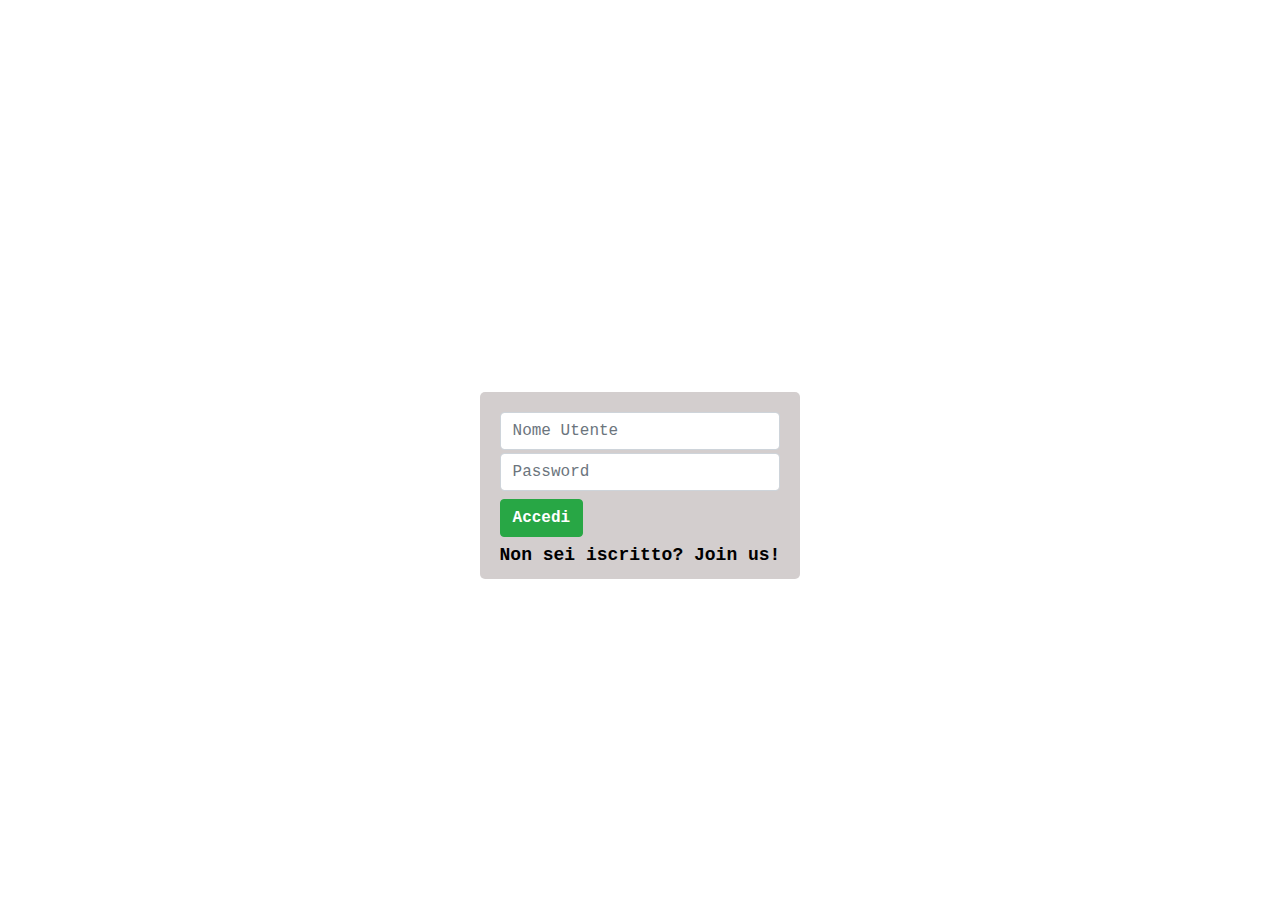
<file: login_signup/index.html>
<!DOCTYPE html>
<html lang="en">
<head>
    <meta charset="UTF-8">
    <meta name="viewport" content="width=device-width, initial-scale=1.0">
    <title>Login</title>
    <link rel="stylesheet" href="https://cdnjs.cloudflare.com/ajax/libs/twitter-bootstrap/4.5.0/css/bootstrap.min.css" />
    <link rel="stylesheet" href="css/incommon.css" />
    <script src="js/index.js" defer></script>
    <script src="js/incommon.js" defer></script>
</head>
<body>
    <div id=nome>
        FrameLife 2.0
    </div>
    
    <main>
        <form name='login' method='post' action="home.html" >
            <input type='text' name='nome_utente' class="form-control" placeholder="Nome Utente">
        
            <input type='password' name='password' class="form-control" placeholder="Password">
            <div id="credenziali" class='errore nascosto'>
                Credenziali non valide
            </div>
            <button type='submit' class="btn btn-success">
                Accedi
            </button>
            
            <div id="signup">
                <a href="signup.html">Non sei iscritto? Join us!</a>
            </div>
        </form>
    </main>
</body>
</html>
</file>
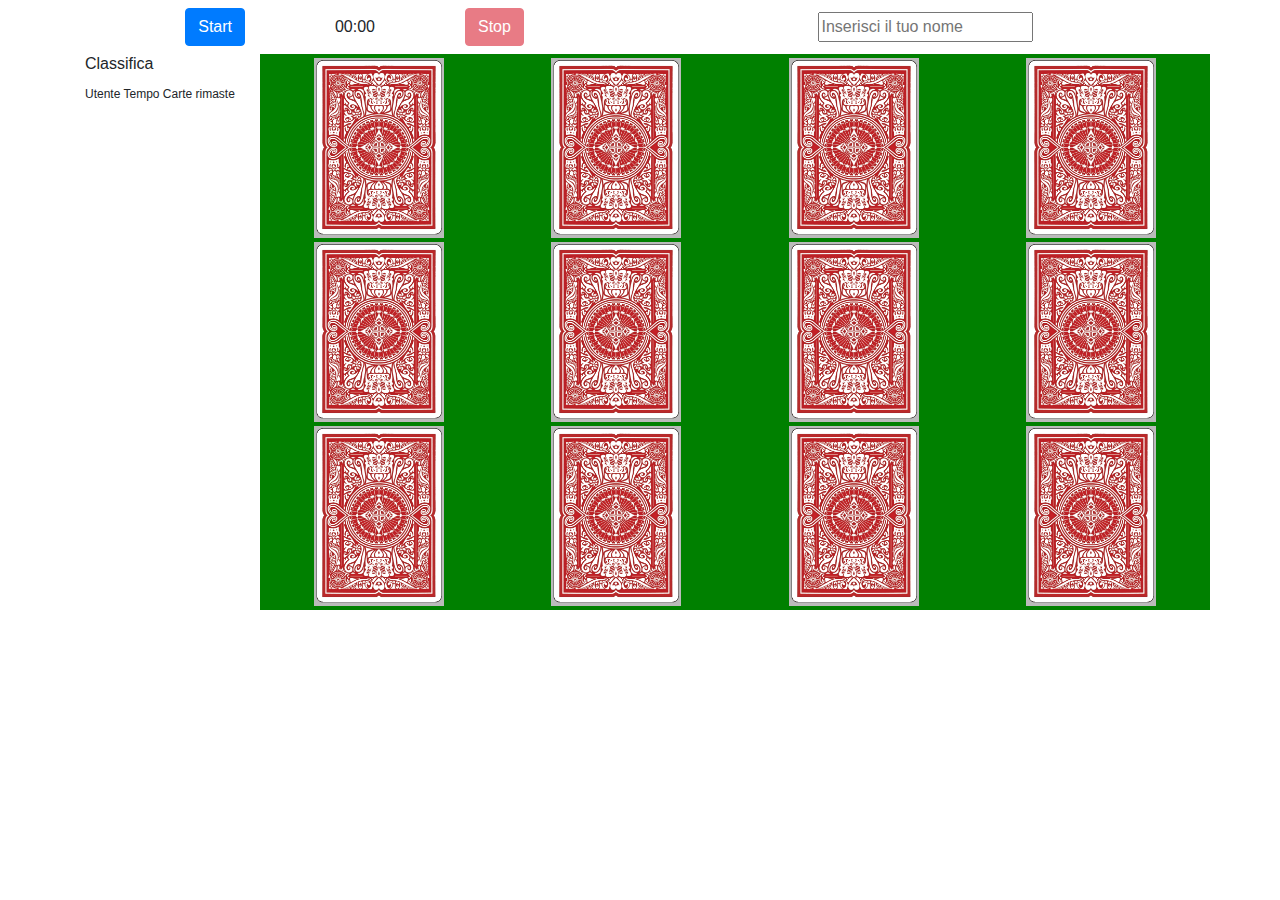
<file: memory/index.html>
<!DOCTYPE html>
<html lang="en">

<head>
    <meta charset="UTF-8" />
    <meta name="viewport" content="width=device-width, initial-scale=1.0" />
    <title>Esercizio 6: Memory game</title>
    <link rel="stylesheet" href="https://cdnjs.cloudflare.com/ajax/libs/twitter-bootstrap/4.5.0/css/bootstrap.min.css" />
    <link rel="stylesheet" href="style.css" />

    <title>Document</title>
</head>

<body>
    <div class="container pt-2">
        <!-- Sezione header -->
        <div class="row">
            <div class="col-2 text-right">
                <button class="btn btn-primary" id="startTimerButton" onclick="startGameTimer()">Start</button>
            </div>
            <div class="col-2 d-flex justify-content-center align-items-center">
                <span class="gameTimer" id="gameTimer">
                    00:00
                </span>
            </div>
            <div class="col-2">
                <button class="btn btn-danger" id="stopTimerButton" onclick="stopGameTimer()">Stop</button>

            </div>
            <div class="col-6 d-flex justify-content-center align-items-center">
                <input type="text" id="nameInput" placeholder="Inserisci il tuo nome" />

            </div>
        </div>

        <div class="row mt-2 mb-2 d-flex justify-content-center">
            <!--sezione classifica-->
            <div class="col-2" id="classifica_superiore">
                <h6>Classifica</h6>
                <span id="dicitura">Utente Tempo Carte rimaste</span>
                <ol id="classifica_sopra">
                    <!--classifica degli utenti-->
                </ol>
            </div>
            <!-- Sezione carte -->
            <div class="col-10" id="sezione_carte">
                <div class="row my-1 riga">
                    <div class="col-3">
                        <div class="flip-card">
                            <div class="flip-card-inner">
                                <div class="flip-card-front">
                                    <img src="assets/cardback.png" alt="cardback" />
                                </div>
                                <div class="flip-card-back">
                                    <h1 class="numeroCarta">1</h1>
                                </div>
                            </div>
                        </div>
                    </div>
                    <div class="col-3">
                        <div class="flip-card">
                            <div class="flip-card-inner">
                                <div class="flip-card-front">
                                    <img src="assets/cardback.png" alt="cardback" />
                                </div>
                                <div class="flip-card-back">
                                    <h1 class="numeroCarta">3</h1>
                                </div>
                            </div>
                        </div>
                    </div>
                    <div class="col-3">
                        <div class="flip-card">
                            <div class="flip-card-inner">
                                <div class="flip-card-front">
                                    <img src="assets/cardback.png" alt="cardback" />
                                </div>
                                <div class="flip-card-back">
                                    <h1 class="numeroCarta">6</h1>
                                </div>
                            </div>
                        </div>
                    </div>
                    <div class="col-3">
                        <div class="flip-card">
                            <div class="flip-card-inner">
                                <div class="flip-card-front">
                                    <img src="assets/cardback.png" alt="cardback" />
                                </div>
                                <div class="flip-card-back">
                                    <h1 class="numeroCarta">4</h1>
                                </div>
                            </div>
                        </div>
                    </div>
                </div>

                <div class="row mb-1 riga">
                    <div class="col-3">
                        <div class="flip-card">
                            <div class="flip-card-inner">
                                <div class="flip-card-front">
                                    <img src="assets/cardback.png" alt="cardback" />
                                </div>
                                <div class="flip-card-back">
                                    <h1 class="numeroCarta">2</h1>
                                </div>
                            </div>
                        </div>
                    </div>
                    <div class="col-3">
                        <div class="flip-card">
                            <div class="flip-card-inner">
                                <div class="flip-card-front">
                                    <img src="assets/cardback.png" alt="cardback" />
                                </div>
                                <div class="flip-card-back">
                                    <h1 class="numeroCarta">3</h1>
                                </div>
                            </div>
                        </div>
                    </div>
                    <div class="col-3">
                        <div class="flip-card">
                            <div class="flip-card-inner">
                                <div class="flip-card-front">
                                    <img src="assets/cardback.png" alt="cardback" />
                                </div>
                                <div class="flip-card-back">
                                    <h1 class="numeroCarta">1</h1>
                                </div>
                            </div>
                        </div>
                    </div>
                    <div class="col-3">
                        <div class="flip-card">
                            <div class="flip-card-inner">
                                <div class="flip-card-front">
                                    <img src="assets/cardback.png" alt="cardback" />
                                </div>
                                <div class="flip-card-back">
                                    <h1 class="numeroCarta">5</h1>
                                </div>
                            </div>
                        </div>
                    </div>
                </div>
                <div class="row mb-1 riga">
                    <div class="col-3">
                        <div class="flip-card">
                            <div class="flip-card-inner">
                                <div class="flip-card-front">
                                    <img src="assets/cardback.png" alt="cardback" />
                                </div>
                                <div class="flip-card-back">
                                    <h1 class="numeroCarta">5</h1>
                                </div>
                            </div>
                        </div>
                    </div>
                    <div class="col-3">
                        <div class="flip-card">
                            <div class="flip-card-inner">
                                <div class="flip-card-front">
                                    <img src="assets/cardback.png" alt="cardback" />
                                </div>
                                <div class="flip-card-back">
                                    <h1 class="numeroCarta">3</h1>
                                </div>
                            </div>
                        </div>
                    </div>
                    <div class="col-3">
                        <div class="flip-card">
                            <div class="flip-card-inner">
                                <div class="flip-card-front">
                                    <img src="assets/cardback.png" alt="cardback" />
                                </div>
                                <div class="flip-card-back">
                                    <h1 class="numeroCarta">4</h1>
                                </div>
                            </div>
                        </div>
                    </div>
                    <div class="col-3">
                        <div class="flip-card">
                            <div class="flip-card-inner">
                                <div class="flip-card-front">
                                    <img src="assets/cardback.png" alt="cardback" />
                                </div>
                                <div class="flip-card-back">
                                    <h1 class="numeroCarta">6</h1>
                                </div>
                            </div>
                        </div>
                    </div>
                </div>
            </div>
        </div>
        <div class="row mb-2">
            <div class="col pl-4" id="classifica_inferiore">
                <h6>Classifica</h6>
                <span id="dicitura">Utente Tempo Carte rimaste</span>
                <ol id="classifica_sotto">
                    <!--classifica degli utenti-->
                </ol>
            </div>
        </div>
        
        <script src="card.js"></script>
        <script src="timer.js"></script>
        <script src="salvataggio.js"></script>
</body>

</html>
</file>
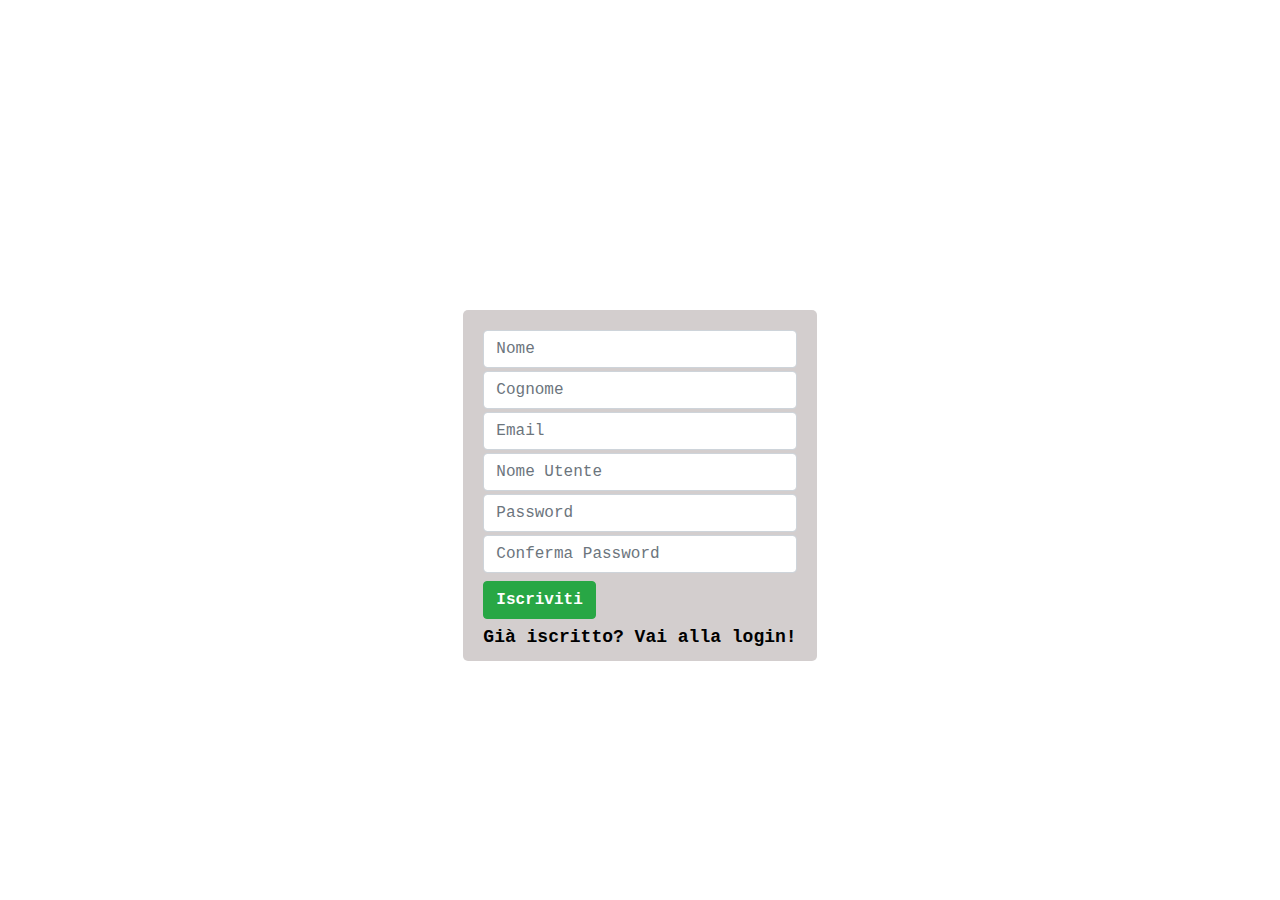
<file: login_signup/signup.html>
<!DOCTYPE html>
<html lang="en">
<head>
    <meta charset="UTF-8">
    <meta name="viewport" content="width=device-width, initial-scale=1.0">
    <title>Singup</title>
    <link rel="stylesheet" href="https://cdnjs.cloudflare.com/ajax/libs/twitter-bootstrap/4.5.0/css/bootstrap.min.css" />
    <link rel="stylesheet" href="css/incommon.css" />
    <script src="js/signup.js" defer></script>
    <script src="js/incommon.js" defer></script>
</head>
<body>
    <div id=nome>
        FrameLife 2.0
    </div>
    <main>
        <form name='iscrizione' method='post' action="home.html">
            <input type='text' name='nome' class="form-control" placeholder="Nome">
            <input type='text' name='cognome' class="form-control" placeholder="Cognome">
            <input type='email' name='email' class="form-control" placeholder="Email">
            <div id="errore_email" class="nascosto errore">Email non valida</div>
            <input id='nome_utente' type='text' name='nome_utente' class="form-control"placeholder="Nome Utente">
            <div id="utente" class="nascosto errore">Nome Utente non disponibile</div>
            <input type='password' name='password' class="form-control" placeholder="Password">
            <input type='password' name='conferma_password' class="form-control" placeholder="Conferma Password"> 
            <div id = password class="nascosto errore" >Le password non coincidono</div>
            <button type='submit' class="btn btn-success">
                Iscriviti
            </button>
            <div id = campiPieni class="nascosto errore" >Compilare tutti i campi!</div>
            
            <div id="login">
                <a href="index.html">Già iscritto? Vai alla login!</a>
            </div>
        </form>
    </main>
</body>
</html>
</file>
<file: login_signup/css/incommon.css>
html{
    height: 100%;
}
body{
    background-image: url("https://cdn.dday.it/system/uploads/news/main_image/22502/main_polaroid-camera-invented_396b1206b4ce33ca.jpg");
    background-size: cover;
    background-repeat: no-repeat;
    font-weight: bold;
    font-size: 18px;
    height: 100%;
}

@media (max-width: 600px){
    body{
        font-size: 15px;
    }
}

.nascosto{
    display: none;
}


#nome{
    color: white;
    font-size: 40px;
    padding-left: 30px;
    padding-top: 10px;
}
@media (max-width: 600px){
    #nome{
        font-size: 30px;
    }
}

main {
    display: flex;
    justify-content: center;
    align-items: center;
    color: rgb(58, 28, 0);
    font-family: 'Courier New', Courier, monospace;
    width: 100%;
    height: calc(100% - 70px);
}



@media (max-width: 600px){
    main{
        height: calc(100% - 44px);
    }
}



.errore {
    color: rgb(109, 0, 0);
    text-align: center;
}

a{
    text-decoration: none;
    color: black;
}

a:hover{
    text-decoration: none;
    color: rgb(21, 37, 73);
}

form{
    background-color: rgba(170, 160, 160, 0.514);
    max-width: 580px;
    /*background: white;*/
    padding: 20px 20px 10px 20px;
    box-sizing: border-box;
    border-radius: 5px;
}

.form-control{
    margin-bottom: 3px;
}

#login,
#signup{
    display: flex;
    justify-content: center;
    align-items: center;
    margin-top: 5px;
}

.btn{
    font-weight: bold; 
    margin-top: 5px;
}
</file>
<file: memory/style.css>
/* The flip card container - set the width and height to whatever you want. We have added the border property to demonstrate that the flip itself goes out of the box on hover (remove perspective if you don't want the 3D effect */

.flip-card {
    background-color: transparent;
    /*border: 1px solid #f1f1f1;*/
    perspective: 1000px;
    width: 130px;
    height: 180px;
    /* Remove this if you don't want the 3D effect */
}

.riga{
    height: 180px;
}
.col-3{
    display: flex;
    justify-content: center;
}

@media (max-width:576px){
    .flip-card{
        width: 100%;
        height: 130px;
    }   
    .col-3,.col-2{
        padding-left: 3px;
        padding-right: 3px;
    }
    .col-6{
        padding-left: 0px;
        padding-right: 0px;
    }
    .btn{
        font-size: 0.7rem;
    }
}

#nameInput{
    max-width: 100%;
}

ol{
    padding: 0px;
}

#dicitura{
    font-size: 12px;
}

/* This container is needed to position the front and back side */

.flip-card-inner {
    position: relative;
    text-align: center;
    transition: transform 0.8s;
    transform-style: preserve-3d;
    width: 130px;
    height: 180px;
}

@media (max-width:576px){   
    .flip-card-inner{
        width: 100%;
        height: auto;
    }   
}


/* Do an horizontal flip when you move the mouse over the flip box container */

.scompari {
    display: none;
}

#sezione_carte{
    background: green;
    
}

@media(min-width:576px){
    #classifica_inferiore{
        display: none;
    }
   
}

@media(max-width:768px){
    #classifica_superiore{
        font-size: 14px;
    }

    
}


@media(max-width:576px){
    #classifica_superiore{
        display: none;
    }
    
}

.selezionate {
    border: blue solid 5px;
}

.mostra-errore {
    border: red solid 5px;
}

.mostra-successo {
    border: green solid 5px;
}

.selezionate .flip-card-inner {
    transform: rotateY(180deg);
}

.visualizza .flip-card-inner {
    transform: rotateY(180deg);
}


/* Position the front and back side */
/*.row{
    max-height: calc(100% / 3);
}*/
.flip-card-front,
.flip-card-back {
    display: flex;
    justify-content: center;
    align-items:center;
    position: absolute;
    width: 130px;
    height: 180px;
    -webkit-backface-visibility: hidden;
    /* Safari */
    backface-visibility: hidden;
}

.flip-card-front img,
.flip-card-back img {
    width: 130px;
    height: 180px;
}

@media (max-width:576px){
    .flip-card-front,
    .flip-card-back,
    .flip-card-front img,
    .flip-card-back img{
        width: 100%;
        height: auto;
    }
}


/* Style the front side (fallback if image is missing) */

.flip-card-front {
    background-color: #bbb;
    color: black;
}


/* Style the back side */

.flip-card-back {
    background-color: dodgerblue;
    color: white;
    transform: rotateY(180deg);
}
</file>
